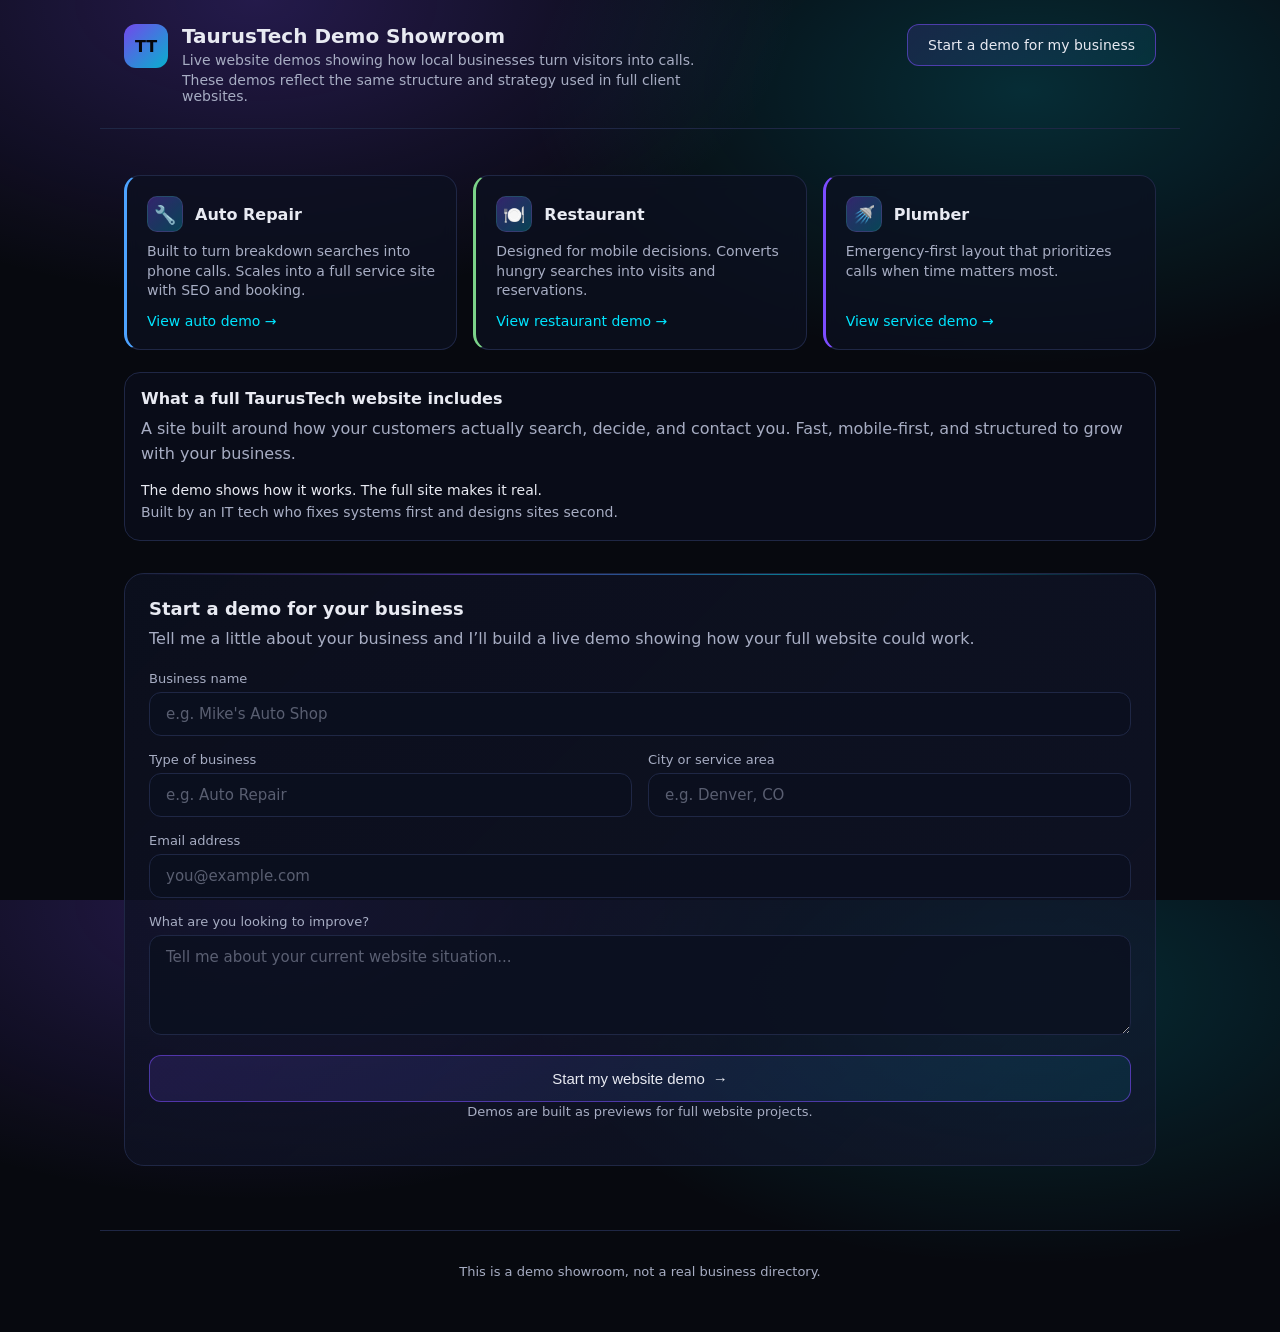
<file: index.html>
<!doctype html>
<html lang="en">
<head>
  <meta charset="utf-8" />
  <meta name="viewport" content="width=device-width, initial-scale=1" />
  <title>TaurusTech Demo Showroom</title>
  <link rel="stylesheet" href="/assets/css/showroom.css" />
</head>
<body>

  <header class="wrap header">
    <div class="brand">
      <div class="logo">TT</div>
      <div class="title">
        <h1>TaurusTech Demo Showroom</h1>
        <p>Live website demos showing how local businesses turn visitors into calls.</p>
        <p class="hero-sub">
          These demos reflect the same structure and strategy used in full client websites.
        </p>
      </div>
    </div>

    <a class="cta" href="#contact">
      Start a demo for my business
    </a>
  </header>

  <main class="wrap">

    <section class="grid">

      <a class="card auto" href="https://auto-repair.taurustech.me/" target="_blank">
        <div class="card-head">
          <span class="icon">🔧</span>
          <h2>Auto Repair</h2>
        </div>
        <p>
          Built to turn breakdown searches into phone calls.
          Scales into a full service site with SEO and booking.
        </p>
        <span class="card-link">View auto demo →</span>
      </a>

      <a class="card restaurant" href="https://restaurant.taurustech.me/" target="_blank">
        <div class="card-head">
          <span class="icon">🍽️</span>
          <h2>Restaurant</h2>
        </div>
        <p>
          Designed for mobile decisions.
          Converts hungry searches into visits and reservations.
        </p>
        <span class="card-link">View restaurant demo →</span>
      </a>

      <a class="card plumber" href="https://plumber.taurustech.me/" target="_blank">
        <div class="card-head">
          <span class="icon">🚿</span>
          <h2>Plumber</h2>
        </div>
        <p>
          Emergency-first layout that prioritizes calls
          when time matters most.
        </p>
        <span class="card-link">View service demo →</span>
      </a>

    </section>

    <section class="notes">
      <h3>What a full TaurusTech website includes</h3>
      <p>
        A site built around how your customers actually search, decide, and contact you.
        Fast, mobile-first, and structured to grow with your business.
      </p>

      <p class="clarifier">
        The demo shows how it works. The full site makes it real.
      </p>

      <p class="positioning">
        Built by an IT tech who fixes systems first and designs sites second.
      </p>
    </section>

    <section class="contact" id="contact">
      <h3>Start a demo for your business</h3>
      <p>
        Tell me a little about your business and I’ll build a live demo
        showing how your full website could work.
      </p>

      <form id="demo-form">
        <div class="form-group">
          <label for="business">Business name</label>
          <input type="text" id="business" name="business" placeholder="e.g. Mike's Auto Shop" required />
        </div>
        <div class="form-row">
          <div class="form-group">
            <label for="type">Type of business</label>
            <input type="text" id="type" name="type" placeholder="e.g. Auto Repair" required />
          </div>
          <div class="form-group">
            <label for="location">City or service area</label>
            <input type="text" id="location" name="location" placeholder="e.g. Denver, CO" required />
          </div>
        </div>
        <div class="form-group">
          <label for="email">Email address</label>
          <input type="email" id="email" name="email" placeholder="you@example.com" required />
        </div>
        <div class="form-group">
          <label for="message">What are you looking to improve?</label>
          <textarea id="message" name="message" placeholder="Tell me about your current website situation..."></textarea>
        </div>

        <button type="submit" class="cta submit-btn">
          <span class="btn-text">Start my website demo</span>
          <span class="btn-icon">→</span>
        </button>
      </form>

      <div class="form-success" id="form-success">
        <span class="success-icon">✓</span>
        <h4>Demo request received!</h4>
        <p>I'll be in touch soon with your custom demo.</p>
      </div>

      <p class="form-note">
        Demos are built as previews for full website projects.
      </p>
    </section>

  </main>

  <footer class="wrap footer">
    <p>This is a demo showroom, not a real business directory.</p>
  </footer>

  <script src="/assets/js/showroom.js"></script>
</body>
</html>
</file>
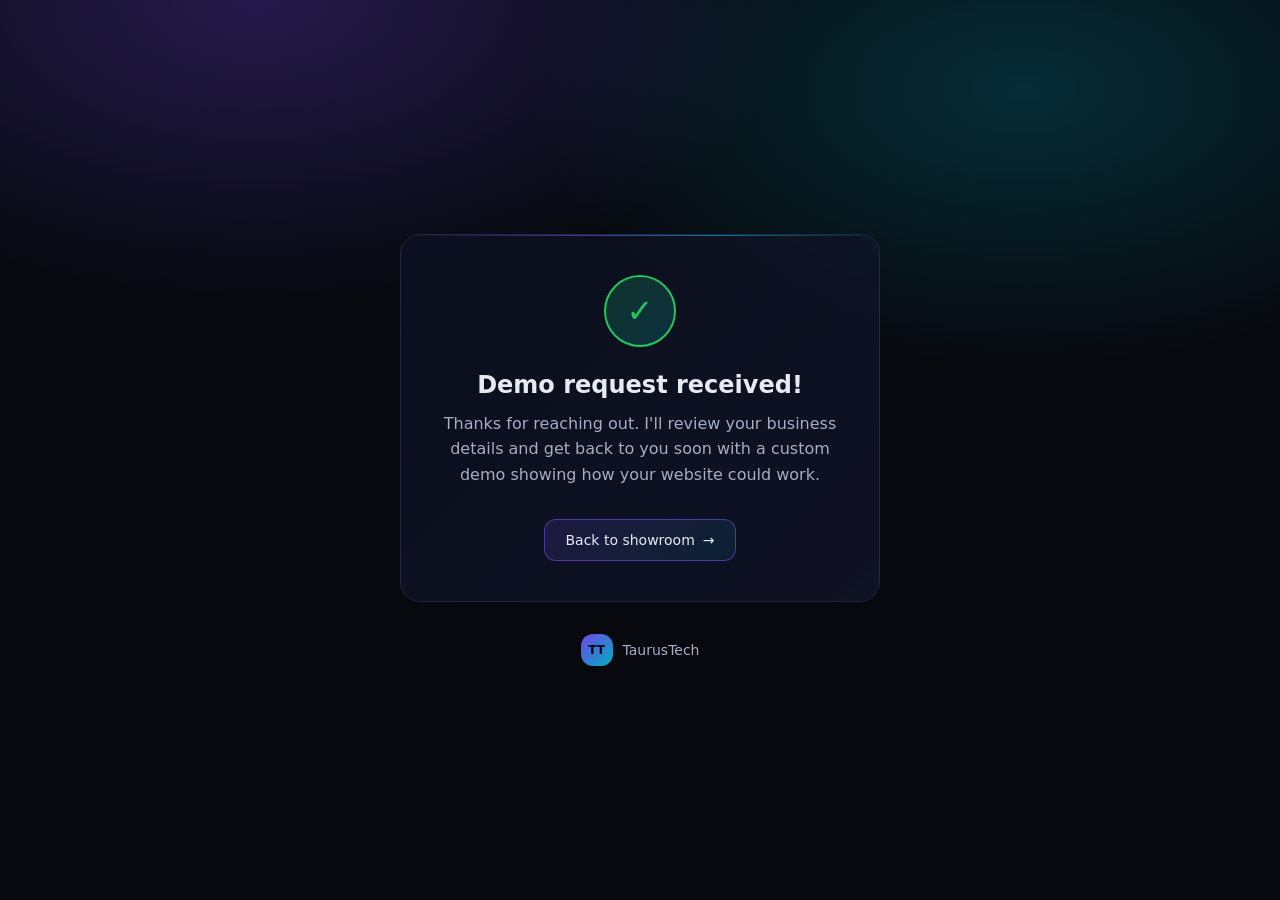
<file: thanks.html>
<!doctype html>
<html lang="en">
<head>
  <meta charset="utf-8" />
  <meta name="viewport" content="width=device-width, initial-scale=1" />
  <title>Request Received - TaurusTech</title>
  <link rel="stylesheet" href="/assets/css/showroom.css" />
  <style>
    .thanks-page {
      min-height: 100vh;
      display: flex;
      flex-direction: column;
      align-items: center;
      justify-content: center;
      text-align: center;
      padding: 24px;
    }

    .thanks-card {
      max-width: 480px;
      padding: 40px 32px;
      border: 1px solid var(--line);
      border-radius: 20px;
      background: linear-gradient(135deg, rgba(12,16,32,.8), rgba(20,24,48,.6));
      position: relative;
      overflow: hidden;
    }

    .thanks-card::before {
      content: '';
      position: absolute;
      top: 0;
      left: 0;
      right: 0;
      height: 1px;
      background: linear-gradient(90deg, transparent, rgba(124,77,255,.5), rgba(0,229,255,.5), transparent);
    }

    .check-icon {
      display: inline-flex;
      align-items: center;
      justify-content: center;
      width: 72px;
      height: 72px;
      border-radius: 50%;
      background: linear-gradient(135deg, rgba(34,197,94,.2), rgba(0,229,255,.15));
      border: 2px solid var(--success);
      font-size: 32px;
      color: var(--success);
      margin-bottom: 24px;
      animation: popIn 0.5s ease;
    }

    @keyframes popIn {
      0% { transform: scale(0); opacity: 0; }
      50% { transform: scale(1.1); }
      100% { transform: scale(1); opacity: 1; }
    }

    .thanks-card h1 {
      margin: 0 0 12px;
      font-size: 24px;
    }

    .thanks-card p {
      margin: 0 0 24px;
      color: var(--muted);
      line-height: 1.6;
    }

    .thanks-card .cta {
      margin-top: 8px;
    }

    .brand-mini {
      margin-top: 32px;
      display: flex;
      align-items: center;
      gap: 10px;
      color: var(--muted);
      font-size: 14px;
    }

    .brand-mini .logo {
      width: 32px;
      height: 32px;
      font-size: 12px;
    }

    .request-details {
      text-align: left;
      margin: 24px 0;
      padding: 20px;
      border-radius: 12px;
      background: rgba(12,16,32,.5);
      border: 1px solid var(--line);
    }

    .request-details h3 {
      margin: 0 0 12px;
      font-size: 14px;
      color: var(--muted);
      text-transform: uppercase;
      letter-spacing: 0.5px;
    }

    .detail-row {
      display: flex;
      gap: 12px;
      margin-bottom: 8px;
      font-size: 14px;
    }

    .detail-row strong {
      color: var(--muted);
      min-width: 100px;
    }

    .detail-row span {
      color: var(--text);
    }
  </style>
</head>
<body>

  <div class="thanks-page">
    <div class="thanks-card">
      <div class="check-icon">✓</div>
      <h1>Demo request received!</h1>
      <p>
        Thanks for reaching out. I'll review your business details and 
        get back to you soon with a custom demo showing how your 
        website could work.
      </p>

      <div class="request-details" id="request-details" style="display: none;">
        <h3>Your Request</h3>
        <div class="detail-row">
          <strong>Business:</strong>
          <span id="detail-business"></span>
        </div>
        <div class="detail-row">
          <strong>Type:</strong>
          <span id="detail-type"></span>
        </div>
        <div class="detail-row">
          <strong>Location:</strong>
          <span id="detail-location"></span>
        </div>
        <div class="detail-row">
          <strong>Email:</strong>
          <span id="detail-email"></span>
        </div>
      </div>

      <a class="cta" href="/">
        <span class="btn-text">Back to showroom</span>
        <span class="btn-icon">→</span>
      </a>
    </div>

    <div class="brand-mini">
      <div class="logo">TT</div>
      <span>TaurusTech</span>
    </div>
  </div>

  <script>
    // Display submitted form data if available
    document.addEventListener('DOMContentLoaded', () => {
      const requestData = sessionStorage.getItem('demoRequest');
      if (requestData) {
        const data = JSON.parse(requestData);
        
        document.getElementById('detail-business').textContent = data.business;
        document.getElementById('detail-type').textContent = data.type;
        document.getElementById('detail-location').textContent = data.location;
        document.getElementById('detail-email').textContent = data.email;
        
        document.getElementById('request-details').style.display = 'block';
        
        // Clear the data after displaying
        sessionStorage.removeItem('demoRequest');
      }
    });
  </script>

</body>
</html>
</file>
<file: assets/css/showroom.css>
:root{
  --bg:#07090f;
  --panel:#0c1020;
  --text:#e8eaf2;
  --muted:#a7adc3;
  --line:#1f2745;
  --accent:#7c4dff;
  --accent2:#00e5ff;
  --success:#22c55e;
  --error:#ef4444;
}

*{box-sizing:border-box}
html{scroll-behavior:smooth}
html,body{height:100%}

body{
  margin:0;
  font-family: ui-sans-serif, system-ui, -apple-system, Segoe UI, Roboto, Arial, sans-serif;
  background:
    radial-gradient(900px 500px at 20% 0%, rgba(124,77,255,.25), transparent 60%),
    radial-gradient(900px 500px at 80% 10%, rgba(0,229,255,.16), transparent 55%),
    var(--bg);
  color:var(--text);
  -webkit-font-smoothing: antialiased;
  -moz-osx-font-smoothing: grayscale;
}

/* Animations */
@keyframes fadeInUp {
  from { opacity: 0; transform: translateY(20px); }
  to { opacity: 1; transform: translateY(0); }
}

@keyframes pulse {
  0%, 100% { transform: scale(1); }
  50% { transform: scale(1.05); }
}

@keyframes successPop {
  0% { opacity: 0; transform: scale(0.8); }
  50% { transform: scale(1.05); }
  100% { opacity: 1; transform: scale(1); }
}

.wrap{
  max-width:1080px;
  margin:0 auto;
  padding:24px;
}

/* Header */

.header{
  display:flex;
  align-items:flex-start;
  justify-content:space-between;
  gap:16px;
  border-bottom:1px solid var(--line);
}

.brand{
  display:flex;
  gap:14px;
  align-items:flex-start;
}

.logo{
  width:44px;
  height:44px;
  border-radius:12px;
  display:grid;
  place-items:center;
  background: linear-gradient(135deg, rgba(124,77,255,.9), rgba(0,229,255,.75));
  color:#05060a;
  font-weight:800;
}

.title h1{
  font-size:20px;
  margin:0;
}

.title p{
  margin:4px 0 0;
  color:var(--muted);
  font-size:14px;
}

.hero-sub{
  max-width:520px;
}

/* CTA */

.cta{
  text-decoration:none;
  padding:12px 20px;
  border-radius:12px;
  border:1px solid rgba(124,77,255,.55);
  color:var(--text);
  background: linear-gradient(135deg, rgba(124,77,255,.15), rgba(0,229,255,.08));
  transition: all .2s ease;
  display:inline-flex;
  align-items:center;
  gap:8px;
  font-weight:500;
  font-size:14px;
  cursor:pointer;
  position:relative;
  overflow:hidden;
}

.cta::before{
  content:'';
  position:absolute;
  inset:0;
  background: linear-gradient(135deg, rgba(124,77,255,.3), rgba(0,229,255,.2));
  opacity:0;
  transition: opacity .2s ease;
}

.cta:hover{
  border-color:rgba(0,229,255,.7);
  box-shadow: 0 0 0 3px rgba(0,229,255,.15), 0 8px 32px rgba(0,229,255,.1);
  transform: translateY(-1px);
}

.cta:hover::before{
  opacity:1;
}

.cta:active{
  transform: translateY(0);
}

.btn-text, .btn-icon{
  position:relative;
  z-index:1;
}

.btn-icon{
  transition: transform .2s ease;
}

.cta:hover .btn-icon{
  transform: translateX(3px);
}

/* Grid */

.grid{
  margin-top:22px;
  display:grid;
  grid-template-columns: repeat(auto-fit, minmax(240px, 1fr));
  gap:16px;
}

/* Cards */

.card{
  text-decoration:none;
  color:inherit;
  background: rgba(12,16,32,.75);
  border:1px solid var(--line);
  border-radius:16px;
  padding:20px;
  display:flex;
  flex-direction:column;
  transition: all .25s ease;
  animation: fadeInUp .5s ease backwards;
  backdrop-filter: blur(8px);
}

.card:nth-child(1){ animation-delay: .1s }
.card:nth-child(2){ animation-delay: .2s }
.card:nth-child(3){ animation-delay: .3s }

.card:hover{
  transform: translateY(-4px);
  border-color: rgba(124,77,255,.6);
  box-shadow: 0 12px 40px rgba(124,77,255,.15), 0 4px 12px rgba(0,0,0,.3);
}

.card:hover .card-link{
  transform: translateX(4px);
}

.card-head{
  display:flex;
  align-items:center;
  gap:12px;
  margin-bottom:10px;
}

.icon{
  width:36px;
  height:36px;
  border-radius:10px;
  display:grid;
  place-items:center;
  font-size:18px;
  background:
    linear-gradient(135deg, rgba(124,77,255,.35), rgba(0,229,255,.25));
  border:1px solid rgba(255,255,255,.08);
}

.card h2{
  margin:0;
  font-size:16px;
}

.card p{
  margin:0;
  color:var(--muted);
  font-size:14px;
  line-height:1.4;
}

.card-link{
  margin-top:auto;
  padding-top:12px;
  font-size:14px;
  color:var(--accent2);
  transition: transform .2s ease;
  display:inline-flex;
  align-items:center;
  gap:4px;
}

/* Industry accents */

.card.auto{ border-left:3px solid #4da3ff }
.card.restaurant{ border-left:3px solid #7bd389 }
.card.plumber{ border-left:3px solid var(--accent) }

/* Notes */

.notes{
  margin-top:22px;
  padding:16px;
  border:1px solid var(--line);
  border-radius:16px;
  background: rgba(12,16,32,.55);
}

.notes h3{
  margin:0 0 8px;
  font-size:16px;
}

.notes p{
  margin:0;
  color:var(--muted);
  line-height:1.6;
}

.notes .clarifier{
  margin-top:12px;
  color:var(--text);
  font-size:14px;
}

.positioning{
  margin-top:10px;
  font-size:14px;
  color:var(--accent2);
}

/* Contact Form */

.contact{
  margin-top:32px;
  padding:24px;
  border:1px solid var(--line);
  border-radius:20px;
  background: linear-gradient(135deg, rgba(12,16,32,.8), rgba(20,24,48,.6));
  position:relative;
  overflow:hidden;
}

.contact::before{
  content:'';
  position:absolute;
  top:0;
  left:0;
  right:0;
  height:1px;
  background: linear-gradient(90deg, transparent, rgba(124,77,255,.5), rgba(0,229,255,.5), transparent);
}

.contact h3{
  margin:0 0 8px;
  font-size:18px;
  font-weight:600;
}

.contact > p{
  margin:0 0 20px;
  color:var(--muted);
  line-height:1.5;
}

.contact form{
  display:grid;
  gap:16px;
}

.form-group{
  display:flex;
  flex-direction:column;
  gap:6px;
}

.form-group label{
  font-size:13px;
  font-weight:500;
  color:var(--muted);
  transition: color .2s ease;
}

.form-group:focus-within label{
  color:var(--accent2);
}

.form-row{
  display:grid;
  grid-template-columns: 1fr 1fr;
  gap:16px;
}

@media (max-width: 540px) {
  .form-row{
    grid-template-columns: 1fr;
  }
}

.contact input,
.contact textarea{
  width:100%;
  padding:12px 16px;
  border-radius:12px;
  border:1px solid var(--line);
  background: rgba(11,15,31,.8);
  color:var(--text);
  font-size:15px;
  font-family:inherit;
  transition: all .2s ease;
}

.contact input::placeholder,
.contact textarea::placeholder{
  color:rgba(167,173,195,.5);
}

.contact input:hover,
.contact textarea:hover{
  border-color:rgba(124,77,255,.4);
}

.contact input:focus,
.contact textarea:focus{
  outline:none;
  border-color:var(--accent2);
  box-shadow: 0 0 0 3px rgba(0,229,255,.1), 0 4px 16px rgba(0,229,255,.08);
  background: rgba(11,15,31,1);
}

.contact textarea{
  min-height:100px;
  resize:vertical;
}

.submit-btn{
  justify-content:center;
  padding:14px 24px;
  font-size:15px;
  margin-top:4px;
}

.submit-btn:disabled{
  opacity:.6;
  cursor:not-allowed;
}

.form-note{
  margin-top:12px;
  font-size:13px;
  color:var(--muted);
  text-align:center;
}

/* Form Success State */

.form-success{
  display:none;
  text-align:center;
  padding:32px 20px;
}

.form-success.show{
  display:block;
  animation: successPop .4s ease;
}

.success-icon{
  display:inline-flex;
  align-items:center;
  justify-content:center;
  width:56px;
  height:56px;
  border-radius:50%;
  background: linear-gradient(135deg, rgba(34,197,94,.2), rgba(0,229,255,.15));
  border:2px solid var(--success);
  font-size:24px;
  color:var(--success);
  margin-bottom:16px;
}

.form-success h4{
  margin:0 0 8px;
  font-size:18px;
  color:var(--text);
}

.form-success p{
  margin:0;
  color:var(--muted);
}

/* Footer */

.footer{
  margin-top:40px;
  padding-top:20px;
  padding-bottom:40px;
  border-top:1px solid var(--line);
  color:var(--muted);
  font-size:13px;
  text-align:center;
}

/* Responsive adjustments */

@media (max-width: 680px) {
  .header{
    flex-direction:column;
    align-items:stretch;
    gap:20px;
  }
  
  .header .cta{
    text-align:center;
    justify-content:center;
  }
  
  .title h1{
    font-size:18px;
  }
  
  .contact{
    padding:20px 16px;
  }
}

/* Scroll animations */

.animate-on-scroll{
  opacity:0;
  transform:translateY(30px);
  transition: opacity .6s ease, transform .6s ease;
}

.animate-on-scroll.visible{
  opacity:1;
  transform:translateY(0);
}

/* Selection styling */

::selection{
  background:rgba(124,77,255,.4);
  color:var(--text);
}

/* Focus visible for accessibility */

:focus-visible{
  outline:2px solid var(--accent2);
  outline-offset:2px;
}
</file>
